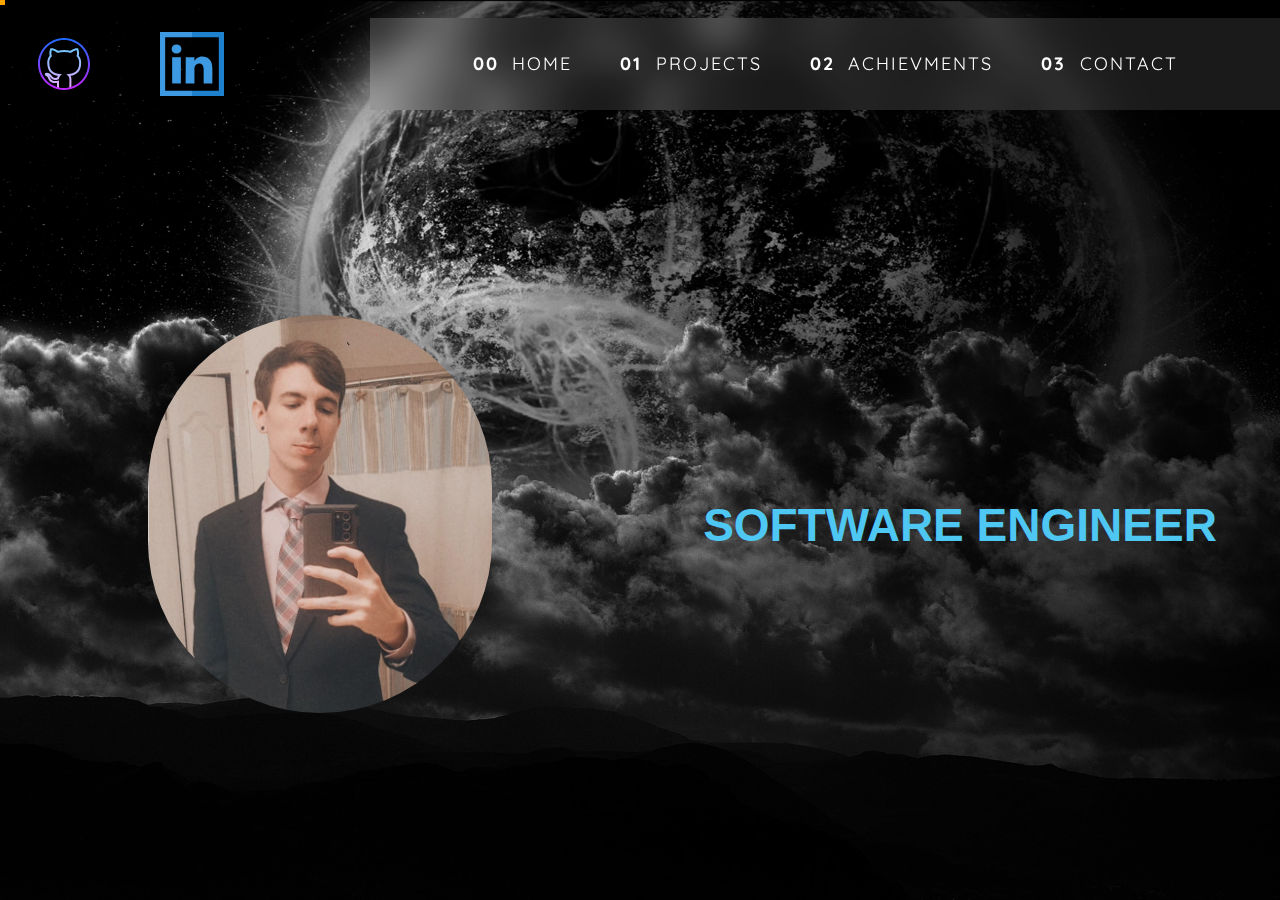
<file: index.html>
<!DOCTYPE html>
<html lang="en">

<head>
    <title>Samuel Adkins</title>
    <meta charset="utf-8">

    <link rel="preconnect" href="https://fonts.googleapis.com">
    <link rel="preconnect" href="https://fonts.gstatic.com" crossorigin>
    <link
        href="https://fonts.googleapis.com/css2?family=Fira+Sans+Condensed:wght@100;400;700&family=Quicksand:wght@300&display=swap"
        rel="stylesheet">

    <!-- Custom CSS-->
    <link rel="stylesheet" href="./css/index.css">
    <title>Samuel Adkins' Website</title>
    <script src="./js/nav.js" defer></script>
</head>

<body class="home">
    <header class="primary-header flex">
        <div class="logos">
            <a class="logo" href="https://www.github.com/aweesam" ) target="_blank">
                <span>
                    <img src="./assets/shared/github-icon.svg" alt="github-logo" class="logo_img">
                </span>
            </a>

            <a class="logo" href="https://www.linkedin.com/in/aweesam" target="_blank">

                <span>
                    <img src="./assets/shared/linkedin-svgrepo-com.svg" alt="linkedin-logo" class="logo_img">
                </span>
            </a>

        </div>
        <div class="title ff-sans-cond text-white">
            <!-- <h1>Samuel Adkins' Personal Site</h1> -->
        </div>

        <button class="mobile-nav-toggle" aria-controls="primary-navigation" aria-expanded="false">
            <span class="sr-only">Menu</span>
        </button>


        <nav>
            <ul id="primary-navigation" data-visible="false" class="primary-navigation flex">
                <li class="active">
                    <a class="ff-sans-cond uppercase text-white letter-spacing-2" href="index.html">
                        <span aria-hidden="true">00</span>Home
                    </a>
                </li>
                <li>
                    <a class="ff-sans-cond uppercase text-white letter-spacing-2" href="projects.html">
                        <span aria-hidden="true">01</span>Projects
                    </a>
                </li>
                <li>
                    <a class="ff-sans-cond uppercase text-white letter-spacing-2" href="/html/topanime.html">
                        <span aria-hidden="true">02</span>Achievments
                    </a>
                </li>
                <li>
                    <a class="ff-sans-cond uppercase text-white letter-spacing-2" href="contacts.html">
                        <span aria-hidden="true">03</span>Contact
                    </a>
                </li>
            </ul>
        </nav>
    </header>
    <div class="container-fluid">
        <div class="container-fluid" id="Welcome">
            <!-- <h3 class="intro_text">Samuel Adkins</h3> -->
            <img src="./assets/shared/sadkins.png" class="rounded-circle" style="display:inline" alt="Samuel Adkins"
                id="center">


            <!-- <p class="intro_text">My name is Sam.</p> -->
        </div>
        <div class="container-fluid" id="Welcome-Description">
            <!-- <p>Software Engineer | S-STEM Scholar | Data Scientist | ML Engineer</p> -->
            <div class="center" id=flip>
                <div>
                    <div>Software Engineer</div>
                </div>
                <div>
                    <div>Masters in AI</div>
                </div>
                <div>
                    <div>S-STEM Scholar</div>
                </div>
            </div>
        </div>


    </div>

    <script type="text/javascript" src="./js/cursor.js"></script>
</body>

</html>
</file>
<file: css/index.css>
:root {
    --ff-primary: Heebo, sans-serif;
    --ff-secondary: Bungee, cursive;
    --ff-accent: Bungee Shade, cursive;
    --spacer: 1rem;
    --clr-neutral-100: 0 0% 100%;
    --clr-neutral-200: 0 0% 90%;
    --clr-neutral-300: 0 0% 70%;
    --clr-neutral-400: 0 0% 60%;
    --clr-neutral-500: 0 0% 50%;
    --clr-neutral-600: 0 0% 40%;
    --clr-neutral-700: 0 0% 30%;
    --clr-neutral-800: 0 0% 10%;
    --clr-neutral-900: 0 0% 0%;
    --clr-primary-100: 214 100% 90%;
    --clr-primary-200: 214 100% 80%;
    --clr-primary-300: 214 100% 70%;
    --clr-primary-400: 214 100% 60%;
    --clr-primary-500: 214 100% 50%;
    --clr-primary-600: 214 100% 40%;
    --clr-primary-700: 214 100% 30%;
    --clr-primary-800: 214 100% 20%;
    --clr-primary-900: 214 100% 10%;
    --clr-secondary-100: 284 71% 90%;
    --clr-secondary-200: 284 71% 80%;
    --clr-secondary-300: 284 71% 70%;
    --clr-secondary-400: 284 71% 60%;
    --clr-secondary-500: 284 71% 50%;
    --clr-secondary-600: 284 71% 40%;
    --clr-secondary-700: 284 71% 30%;
    --clr-secondary-800: 284 71% 20%;
    --clr-secondary-900: 284 71% 10%;
    --clr-accent-100: 346 80% 90%;
    --clr-accent-200: 346 80% 80%;
    --clr-accent-300: 346 80% 70%;
    --clr-accent-400: 346 80% 60%;
    --clr-accent-500: 346 80% 50%;
    --clr-accent-600: 346 80% 40%;
    --clr-accent-700: 346 80% 30%;
    --clr-accent-800: 346 80% 20%;
    --clr-accent-900: 346 80% 10%;
    --fs-100: 0.625rem;
    --fs-200: 0.7625rem;
    --fs-300: 0.8975rem;
    --fs-400: 1.125rem;
    --fs-500: 1.25rem;
    --fs-600: 1.75rem;
    --fs-700: 2.25rem;
    --fs-800: 2.75rem;
    --fs-900: 3.25rem;
  }
  @media only screen and (min-width: 50em) {
    :root {
      --fs-100: 0.725rem;
      --fs-200: 0.875rem;
      --fs-300: 1rem;
      --fs-400: 1.125rem;
      --fs-500: 1.325rem;
      --fs-600: 2rem;
      --fs-700: 2.75rem;
      --fs-800: 3.25rem;
      --fs-900: 4rem;
    }
  }
  @media only screen and (min-width: 65em) {
    :root {
      --fs-100: 0.725rem;
      --fs-200: 0.875rem;
      --fs-300: 1rem;
      --fs-400: 1.125rem;
      --fs-500: 1.325rem;
      --fs-600: 2rem;
      --fs-700: 2.75rem;
      --fs-800: 3.5rem;
      --fs-900: 5rem;
    }
  }
  





@media (min-width: 35em) {
    :root {
        --fs-800: 5rem;
        --fs-700: 2.5rem;
        --fs-600: 1.5rem;
        --fs-400: 1rem;
    }
}

@media (min-width: 45em) {
    :root {
        /* font-sizes */
        --fs-800: 6.25rem;
        --fs-700: 3.5rem;
        --fs-600: 2rem;
        --fs-400: 1.125rem;
    }
}

/* ------------------------ */
/* Reset                    */
/* ------------------------ */

/* https://piccalil.li/blog/a-modern-css-reset/ */

/* Box sizing */
*,
*::before,
*::after {
    box-sizing: border-box;
}

/* Reset margins */
body,
h1,
h2,
h3,
h4,
h5,
p,
figure,
picture {
    margin: 0;
}

h1,
h2,
h3,
h4,
h5,
h6,
p {
    font-weight: 400;
}

/* set up the body */
body {
    font-family: var(--ff-sans-normal);
    font-size: var(--fs-400);
    color: hsl(var(--clr-white));
    background-color: hsl(var(--clr-dark));
    background-repeat: 'none';
    line-height: 1.5;
    min-height: 100vh;

    display: grid;
    grid-template-rows: min-content 1fr;

    overflow-x: hidden;
}

/* make images easier to work with */
img,
picture {
    max-width: 100%;
    display: block;
}

/* make form elements easier to work with */
input,
button,
textarea,
select {
    font: inherit;
}

/*remove animations for people who've turned them off */
@media (prefers-reduced-motion: reduce) {
    *,
    *::before,
    *::after {
        animation-duration: 0.01ms !important;
        animation-iteration-count: 1 !important;
        transition-duration: 0.01ms !important;
        scroll-behavior: auto !important;
    }
}

body {
    font-family: var(--ff-primary);
}

.text-neutral-100 {
    color: hsl(var(--clr-neutral-100));
}

.bg-neutral-100 {
    background-color: hsl(var(--clr-neutral-100));
  }
  
  .text-neutral-200 {
    color: hsl(var(--clr-neutral-200));
  }
  
  .bg-neutral-200 {
    background-color: hsl(var(--clr-neutral-200));
  }
  
  .text-neutral-300 {
    color: hsl(var(--clr-neutral-300));
  }
  
  .bg-neutral-300 {
    background-color: hsl(var(--clr-neutral-300));
  }
  
  .text-neutral-400 {
    color: hsl(var(--clr-neutral-400));
  }
  
  .bg-neutral-400 {
    background-color: hsl(var(--clr-neutral-400));
  }
  
  .text-neutral-500 {
    color: hsl(var(--clr-neutral-500));
  }
  
  .bg-neutral-500 {
    background-color: hsl(var(--clr-neutral-500));
  }
  
  .text-neutral-600 {
    color: hsl(var(--clr-neutral-600));
  }
  
  .bg-neutral-600 {
    background-color: hsl(var(--clr-neutral-600));
  }
  
  .text-neutral-700 {
    color: hsl(var(--clr-neutral-700));
  }
  
  .bg-neutral-700 {
    background-color: hsl(var(--clr-neutral-700));
  }
  
  .text-neutral-800 {
    color: hsl(var(--clr-neutral-800));
  }
  
  .bg-neutral-800 {
    background-color: hsl(var(--clr-neutral-800));
  }
  
  .text-neutral-900 {
    color: hsl(var(--clr-neutral-900));
  }
  
  .bg-neutral-900 {
    background-color: hsl(var(--clr-neutral-900));
  }
  
  .text-primary-100 {
    color: hsl(var(--clr-primary-100));
  }
  
  .bg-primary-100 {
    background-color: hsl(var(--clr-primary-100));
  }
  
  .text-primary-200 {
    color: hsl(var(--clr-primary-200));
  }
  
  .bg-primary-200 {
    background-color: hsl(var(--clr-primary-200));
  }
  
  .text-primary-300 {
    color: hsl(var(--clr-primary-300));
  }
  
  .bg-primary-300 {
    background-color: hsl(var(--clr-primary-300));
  }
  
  .text-primary-400 {
    color: hsl(var(--clr-primary-400));
  }
  
  .bg-primary-400 {
    background-color: hsl(var(--clr-primary-400));
  }
  
  .text-primary-500 {
    color: hsl(var(--clr-primary-500));
  }
  
  .bg-primary-500 {
    background-color: hsl(var(--clr-primary-500));
  }
  
  .text-primary-600 {
    color: hsl(var(--clr-primary-600));
  }
  
  .bg-primary-600 {
    background-color: hsl(var(--clr-primary-600));
  }
  
  .text-primary-700 {
    color: hsl(var(--clr-primary-700));
  }
  
  .bg-primary-700 {
    background-color: hsl(var(--clr-primary-700));
  }
  
  .text-primary-800 {
    color: hsl(var(--clr-primary-800));
  }
  
  .bg-primary-800 {
    background-color: hsl(var(--clr-primary-800));
  }
  
  .text-primary-900 {
    color: hsl(var(--clr-primary-900));
  }
  
  .bg-primary-900 {
    background-color: hsl(var(--clr-primary-900));
  }
  
  .text-secondary-100 {
    color: hsl(var(--clr-secondary-100));
  }
  
  .bg-secondary-100 {
    background-color: hsl(var(--clr-secondary-100));
  }
  
  .text-secondary-200 {
    color: hsl(var(--clr-secondary-200));
  }
  
  .bg-secondary-200 {
    background-color: hsl(var(--clr-secondary-200));
  }
  
  .text-secondary-300 {
    color: hsl(var(--clr-secondary-300));
  }
  
  .bg-secondary-300 {
    background-color: hsl(var(--clr-secondary-300));
  }
  
  .text-secondary-400 {
    color: hsl(var(--clr-secondary-400));
  }
  
  .bg-secondary-400 {
    background-color: hsl(var(--clr-secondary-400));
  }
  
  .text-secondary-500 {
    color: hsl(var(--clr-secondary-500));
  }
  
  .bg-secondary-500 {
    background-color: hsl(var(--clr-secondary-500));
  }
  
  .text-secondary-600 {
    color: hsl(var(--clr-secondary-600));
  }
  
  .bg-secondary-600 {
    background-color: hsl(var(--clr-secondary-600));
  }
  
  .text-secondary-700 {
    color: hsl(var(--clr-secondary-700));
  }
  
  .bg-secondary-700 {
    background-color: hsl(var(--clr-secondary-700));
  }
  
  .text-secondary-800 {
    color: hsl(var(--clr-secondary-800));
  }
  
  .bg-secondary-800 {
    background-color: hsl(var(--clr-secondary-800));
  }
  
  .text-secondary-900 {
    color: hsl(var(--clr-secondary-900));
  }
  
  .bg-secondary-900 {
    background-color: hsl(var(--clr-secondary-900));
  }
  
  .text-accent-100 {
    color: hsl(var(--clr-accent-100));
  }
  
  .bg-accent-100 {
    background-color: hsl(var(--clr-accent-100));
  }
  
  .text-accent-200 {
    color: hsl(var(--clr-accent-200));
  }
  
  .bg-accent-200 {
    background-color: hsl(var(--clr-accent-200));
  }
  
  .text-accent-300 {
    color: hsl(var(--clr-accent-300));
  }
  
  .bg-accent-300 {
    background-color: hsl(var(--clr-accent-300));
  }
  
  .text-accent-400 {
    color: hsl(var(--clr-accent-400));
  }
  
  .bg-accent-400 {
    background-color: hsl(var(--clr-accent-400));
  }
  
  .text-accent-500 {
    color: hsl(var(--clr-accent-500));
  }
  
  .bg-accent-500 {
    background-color: hsl(var(--clr-accent-500));
  }
  
  .text-accent-600 {
    color: hsl(var(--clr-accent-600));
  }
  
  .bg-accent-600 {
    background-color: hsl(var(--clr-accent-600));
  }
  
  .text-accent-700 {
    color: hsl(var(--clr-accent-700));
  }
  
  .bg-accent-700 {
    background-color: hsl(var(--clr-accent-700));
  }
  
  .text-accent-800 {
    color: hsl(var(--clr-accent-800));
  }
  
  .bg-accent-800 {
    background-color: hsl(var(--clr-accent-800));
  }
  
  .text-accent-900 {
    color: hsl(var(--clr-accent-900));
  }
  
  .bg-accent-900 {
    background-color: hsl(var(--clr-accent-900));
  }
  
  .bg-gradient {
    color: hsl(var(--clr-neutral-100));
    background-image: linear-gradient(var(--bg-deg, -45deg), hsl(var(--clr-primary-400)), hsl(var(--clr-secondary-500)), hsl(var(--clr-accent-500)));
  }

  .text-white {
      color: white;
  }

  .letter-spacing-2 {
      letter-spacing: 2px;
  }

  .ff-sans-cond {
    font-family: 'Fira Sans Condensed', sans-serif;
    font-family: 'Quicksand', sans-serif;
  }
  
/*-----------------*/
/* Utility classes */
/*-----------------*/

/* general */

.flex {
    display: flex;
    gap: var(--gap, 1rem);
}

.grid {
    display: grid;
    gap: var(--gap, 1rem)
}

.d-block {
    display: block;
}

.flow > *:where(:not(:first-child)) {
    margin-top: var(--flow-space, 1rem);
}

.container {
    padding-inline: 2em;
    margin-inline: auto;
    max-width: 80rem;

}

.container-fluid {
  display: flex;
  flex-direction: row;
  /* align-items: center; */
  justify-content: center;
  
}

@media (max-width: 1000px) {
  .container-fluid {
    flex-direction: column;
  }
}
#Welcome {
  flex: 1;
  background-color: transparent;
  justify-content: center;
  align-items: center;
  max-width: 100%;
  
}

#flip {
  height:55px;
  overflow:hidden;
  text-align: center;
 
}

#flip > div > div {
  color:#fff;
  padding:4px 12px;
  height:45px;
  margin-bottom:45px;
  display:inline-block;
  
  
  
}

#flip div:first-child {
  animation: show 5s linear infinite;
 
}

#flip div div {
  color:#3547f1;
  
}
#flip div:first-child div {
  color:#4ec7f3;

}
#flip div:last-child div {
  color:#c807eb;
  
  
}

@keyframes show {
  0% {margin-top:-270px;}
  5% {margin-top:-180px;}
  33% {margin-top:-180px;}
  38% {margin-top:-90px;}
  66% {margin-top:-90px;}
  71% {margin-top:0px;}
  99.99% {margin-top:0px;}
  100% {margin-top:-270px;}
}



#Welcome-Description {
  flex: 1;
  background-color: transparent;
  
  color:#999;
  text-transform: uppercase;
  font-size:46px;
  font-weight:bold; 
  width:100%;
  align-items: center;
  justify-content: center;
}

#center {
  
  width: 60%;
}
.center {
  justify-content: center;
  align-items: center;
}
.grid-container {
    text-align: center;
    display: grid;
    place-items: center;
    padding-inline: 1rem;
}

.grid-container * {
    max-width: 50ch;
}

@media (min-width: 45em) {
    .grid-container {
        text-align: left;
        column-gap: var(--container-gap, 2rem);
        grid-template-columns: minmax(1rem, 1fr) repeat(2 ,
            1rem,
            1fr
        );
    }

    .grid-container > *:first-child {
        grid-column: 2;
    }

    .grid-container > *:last-child {
        grid-column: 3;
    }

    .grid-container--home {
        padding-bottom: max(6rem, 20vh);
        align-items: end;
    }
}


.large-button:focus::after {
    opacity: 1;
    transform: scale(1,5);
}




.uppercase{
    text-transform: uppercase;
}

.fs-900 {
    font-size: var(--fs-900);
}
.fs-800 {
    font-size: var(--fs-800);
}
.fs-700 {
    font-size: var(--fs-700);
}
.fs-600 {
    font-size: var(--fs-600);
}
.fs-500 {
    font-size: var(--fs-500);
}
.fs-400 {
    font-size: var(--fs-400);
}
.fs-300 {
    font-size: var(--fs-300);
}
.fs-200 {
    font-size: var(--fs-200);
}
.fs-100 {
    font-size: var(--fs-100);
  }

.fs-900,
.fs-800,
.fs-700,
.fs-600 {
    line-height: 1.1;
}

/* .numbered-title {
    font-family: var(--ff-sans-cond)
    font-size: var(--fs-500);
    text-transform: uppercase;
    letter-spacing: 4.72px
} */

.numbered-title span {
    margin-right: 0.5rem;
    font-weight: 700;
    color: hsl(var(--clr-white) / 0)
}

.sr-only {
    border: 0 !important;
    clip: rect(1px, 1px, 1px, 1px) !important;
    -webkit-clip-path: inset(50%) !important;
    clip-path: inset(50%) !important;
    height: 1px !important;
    margin: -1px !important;
    overflow: hidden !important;
    padding: 0 !important;
    position: absolute !important;
    width: 1px !important;
    white-space: nowrap !important;
  }
  
.screenreader-text {
    position: absolute;
    left: -999px;
    width:1px;
    height: 1px;
    top: auto;
  
    /* &:focus {
      display: inline-block;
      height: auto;
      width: auto;
      position: static;
      margin: auto;
    } */
}

.flow > * + * {
    margin-top: var(--flow-spacer, .75em);
}
/*---------------------*/
/* Compontents          */
/*---------------------*/

.large-button {
    font-size: 2rem;
    position: relative;
    z-index: 1;
    display: inline-grid;
    place-items: center;
    padding: 0 2em;
    border-radius: 50%;
    aspect-ratio: 1;
    text-decoration: none;
}

.arge-button::after {
    content: "";
    position: absolute;
    z-index: -1;
    width: 100%;
    height: 100%;
    background: hsl(var(--clr-white) / 0); 
    border-radius: 50%;
    opacity: 0;
    transition: opacity 500ms linear;
}


.large-button:hover::after,
.large-button:focus::after {
    opacity: 1;
    transform: scale(1.5);
}

/* primary header */
.logo {
    margin: 2rem;
    flex:1;
    width: auto;
    max-width: 200px;
    display: inline-block;
    position: relative;
    z-index: 1;
    
}

.logo_image {
  object-fit: fill;
  background-color: #4ec7f3;
}

.primary-header {
    align-items: center;
    justify-content: space-between;

}

.title {
    
}

.intro_text {
    color: white;
    
}

#Welcome {
    
}
.home {
    background: url("../assets/shared/testbg.jpg");
    background-size: cover;
}
.rounded-circle{
    border-radius: 500px;
    padding: 20px;
    width: 25%;
}

.text-center{
    align-self: 'center';
}


.mobile-nav-toggle {
    display: none;
}

.primary-navigation {
    list-style: none;
    padding: 0;
    margin: 0;

    background: hsl(0 0% 0% / 0.5);
    
}

@supports (backdrop-filter: blur(1rem)) {
    .primary-navigation {
        background: hsl(0 0% 100% / 0.1);
        backdrop-filter: blur(1rem);
    }
}
.primary-navigation a{
    text-decoration: none;
}

.primary-navigation a > [aria-hidden="true"] {
    font-weight: 700;
    margin-inline-end: 0.75em;
}

@media (max-width: 75em) {
    .primary-navigation {
        --gap: 2em;

        position: fixed;
        z-index: 1000;
        inset: 0 0 0 30%;

        flex-direction: column;
        padding: min(30vh, 10rem) 2em;

        transform: translateX(100%);
        transition: transform 350ms ease-out;

      
    }

    .primary-navigation[data-visible="true"] {
        transform: translateX(0%);
    }

    .mobile-nav-toggle {
        display: block;
        position: absolute;
        z-index: 9999;
        background-color: transparent;
        background-image: url("../assets/shared/icon-menu.png");
        background-repeat: no-repeat;
        width: 4rem;
        filter: invert(100%);       
        aspect-ratio: 1;
        top: 2rem;
        right: 2rem;
    }

    .mobile-nav-toggle[aria-expanded="true"] {
        background-image: url("../assets/shared/close-icon2.png")
    }
}

@media (min-width: 35em) and (max-width: 55em) {
    .primary-navigation a > span[aria-hidden]{
        display: none;
    }
}

@media (min-width: 35em) {
    .primary-navigation {
        --gap: clamp(1.5rem, 5vw, 3rem);
        padding-block: 2rem;
        padding-inline: clamp(3rem, 8vw, 10rem);
    }
}
/* underline indicators */

.underline-indicators > * {
    cursor: pointer;
    padding: var(--underline-gap, 1rem) 0;
    border: 0;
   border-bottom: 0.2rem solid hsl(var(--clr-white) / 0);
}

.underline-indicators > *:hover,
.underline-indicators > *:focus {
    border-color: hsl(var(--clr-white))
}


.logos {
  flex-direction: row;
  display: flex;
  width: auto;
  max-width: 300px;
  height: auto;
}
</file>
